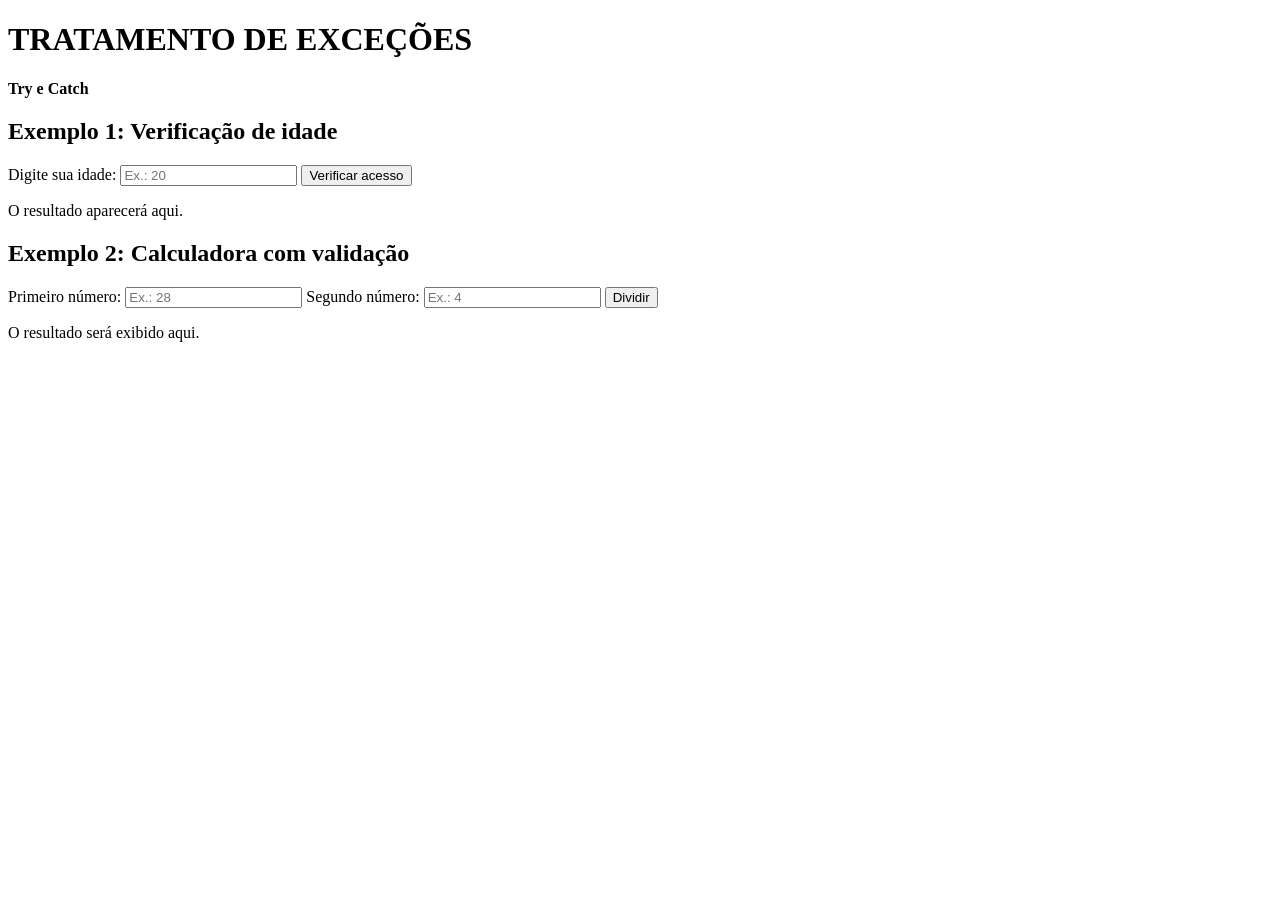
<file: AULA - EXCEPTION/index.html>
<!DOCTYPE html>
<html lang="en">
<head>
    <meta charset="UTF-8">
    <meta name="viewport" content="width=device-width, initial-scale=1.0">
    <title>Document</title>
</head>
<body>
    <main>
        <h1>TRATAMENTO DE EXCEÇÕES</h1>
        <p><strong> Try e Catch</strong></p>
        <section>
            <h2>Exemplo 1: Verificação de idade</h2>
            <label for="idade">Digite sua idade:</label>
            <input type="number" id="idade" placeholder="Ex.: 20">
            <button type="button" id="verificar">Verificar acesso</button>
            <p id="resultadoIdade" class="resultado">O resultado aparecerá aqui.</p>
            <p id="finalizacaoIdade" class="observacao"></p>
        </section>
        <section>
            <h2>Exemplo 2: Calculadora com validação</h2>
            <label for="numero1">Primeiro número:</label>
            <input type="number" id="numero1" placeholder="Ex.: 28">
            <label for="numero2">Segundo número:</label>
            <input type="number" id="numero2" placeholder="Ex.: 4">
            <button type="button" id="dividir">Dividir</button>
            <p id="resultadoDivisao" class="resultado">O resultado será exibido aqui.</p>
            <p id="finalizacaoDivisao" class="observacao"></p>
        </section>
    </main>
    <script src="script.js"></script>
</body>
</html>
</file>
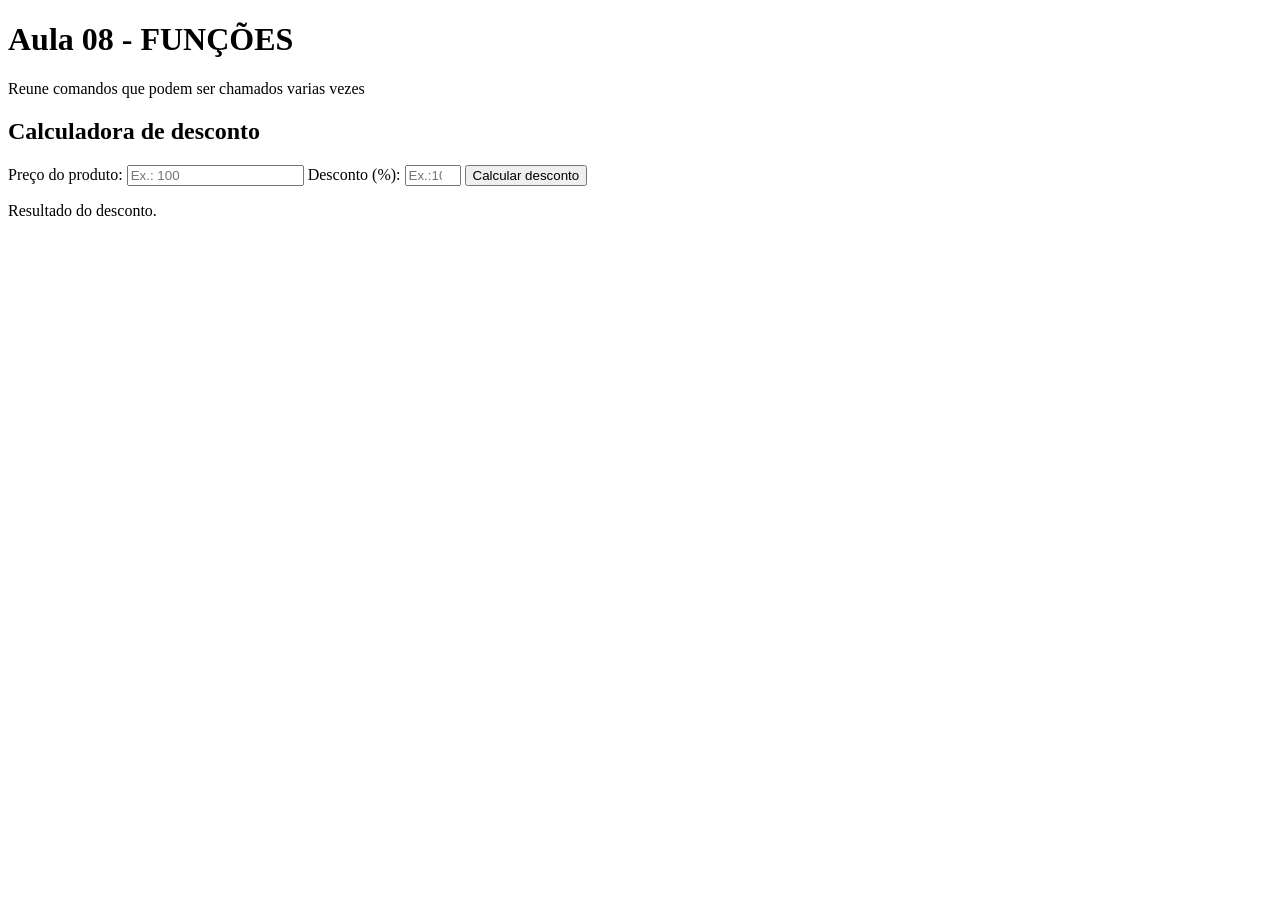
<file: AULA - FUNÇÕES/index.html>
<!DOCTYPE html>
<html lang="en">
<head>
    <meta charset="UTF-8">
    <meta name="viewport" content="width=device-width, initial-scale=1.0">
    <title>Document</title>
</head>
<body>
    <main>
        <h1>Aula 08 - FUNÇÕES</h1>
        <p>Reune comandos que podem ser chamados varias vezes</p>
        <section>
            <h2>Calculadora de desconto</h2>
            <label for="preco">Preço do produto:</label>
            <input type="number" id="preco" min="0" placeholder="Ex.: 100">
            <label for="desconto">Desconto (%):</label>
            <input type="number" id="desconto" min="0" max="100" placeholder="Ex.:10">
            <button type="button" id="calcular">Calcular desconto</button>
            <p id="resultado" class="resultado" role="status">Resultado do desconto.</p>
        </section>
    </main>
    <script src="script.js"></script>
</body>
</html>
</file>
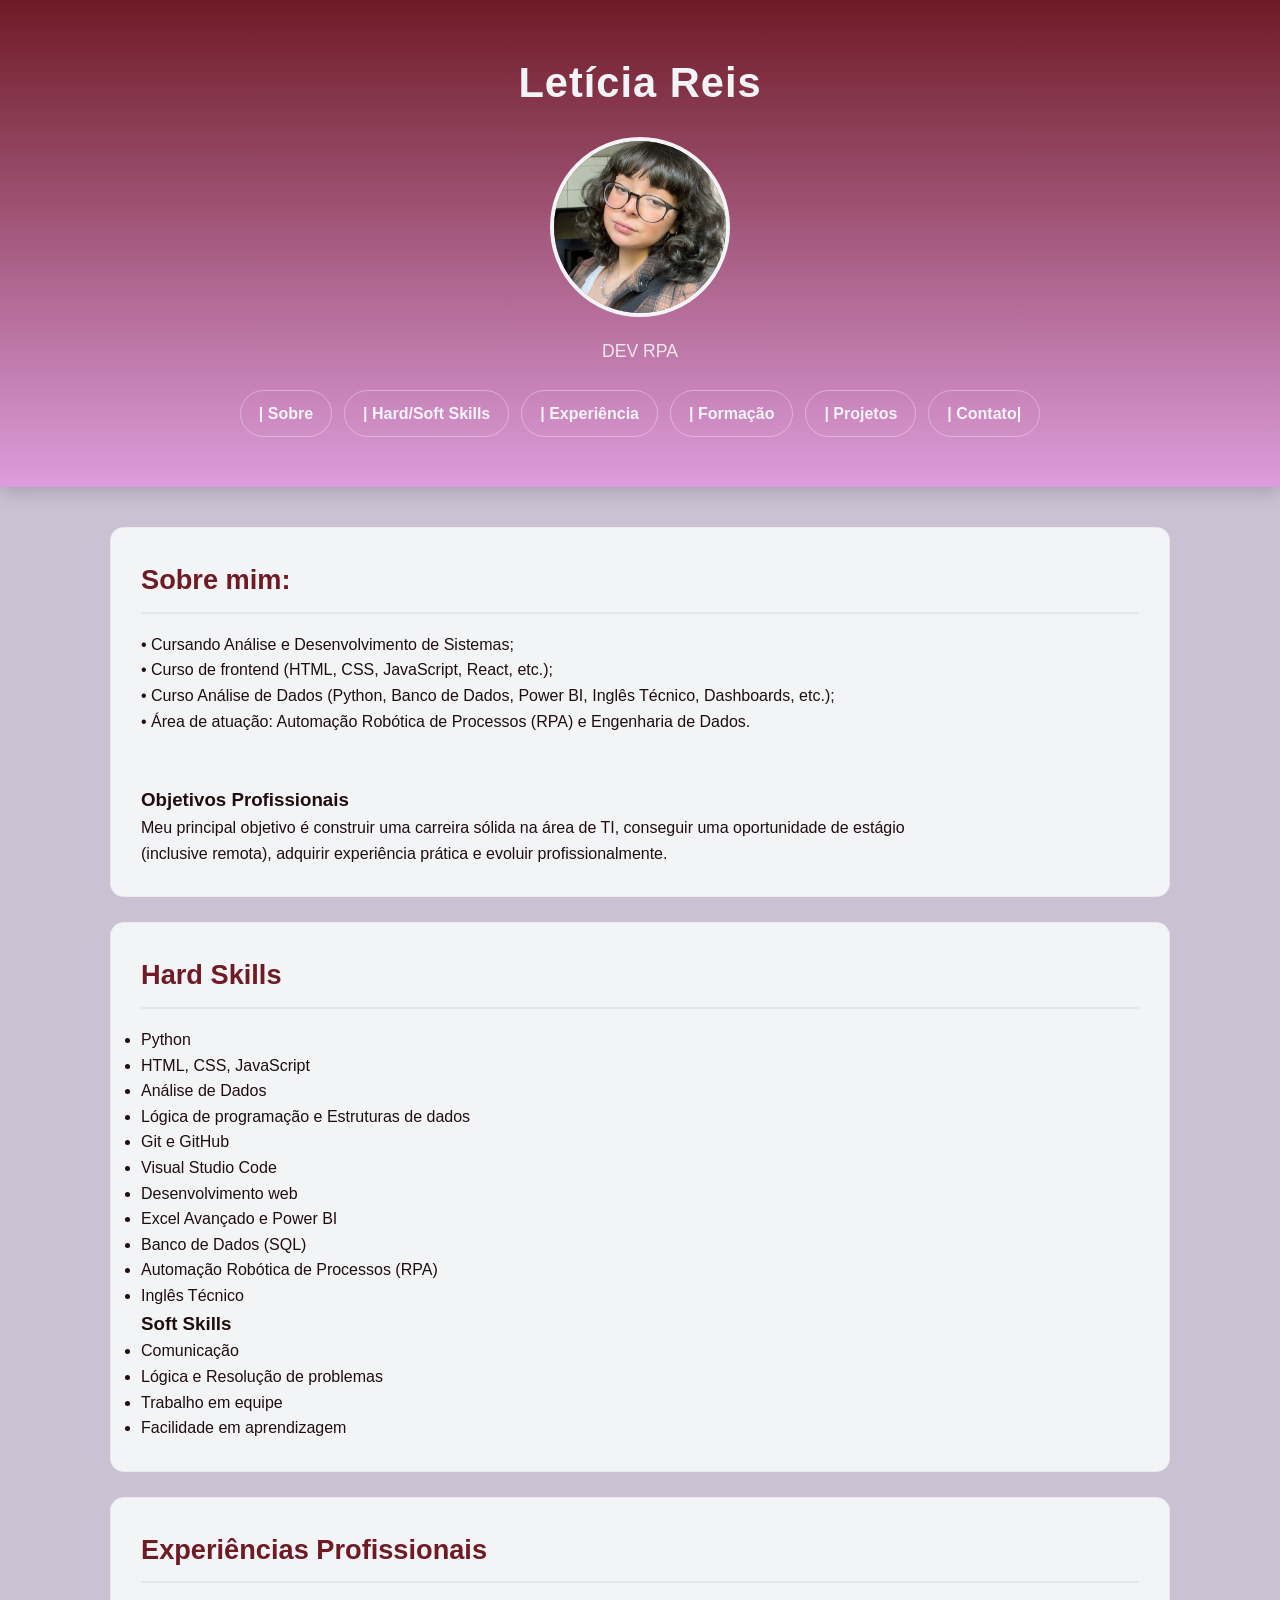
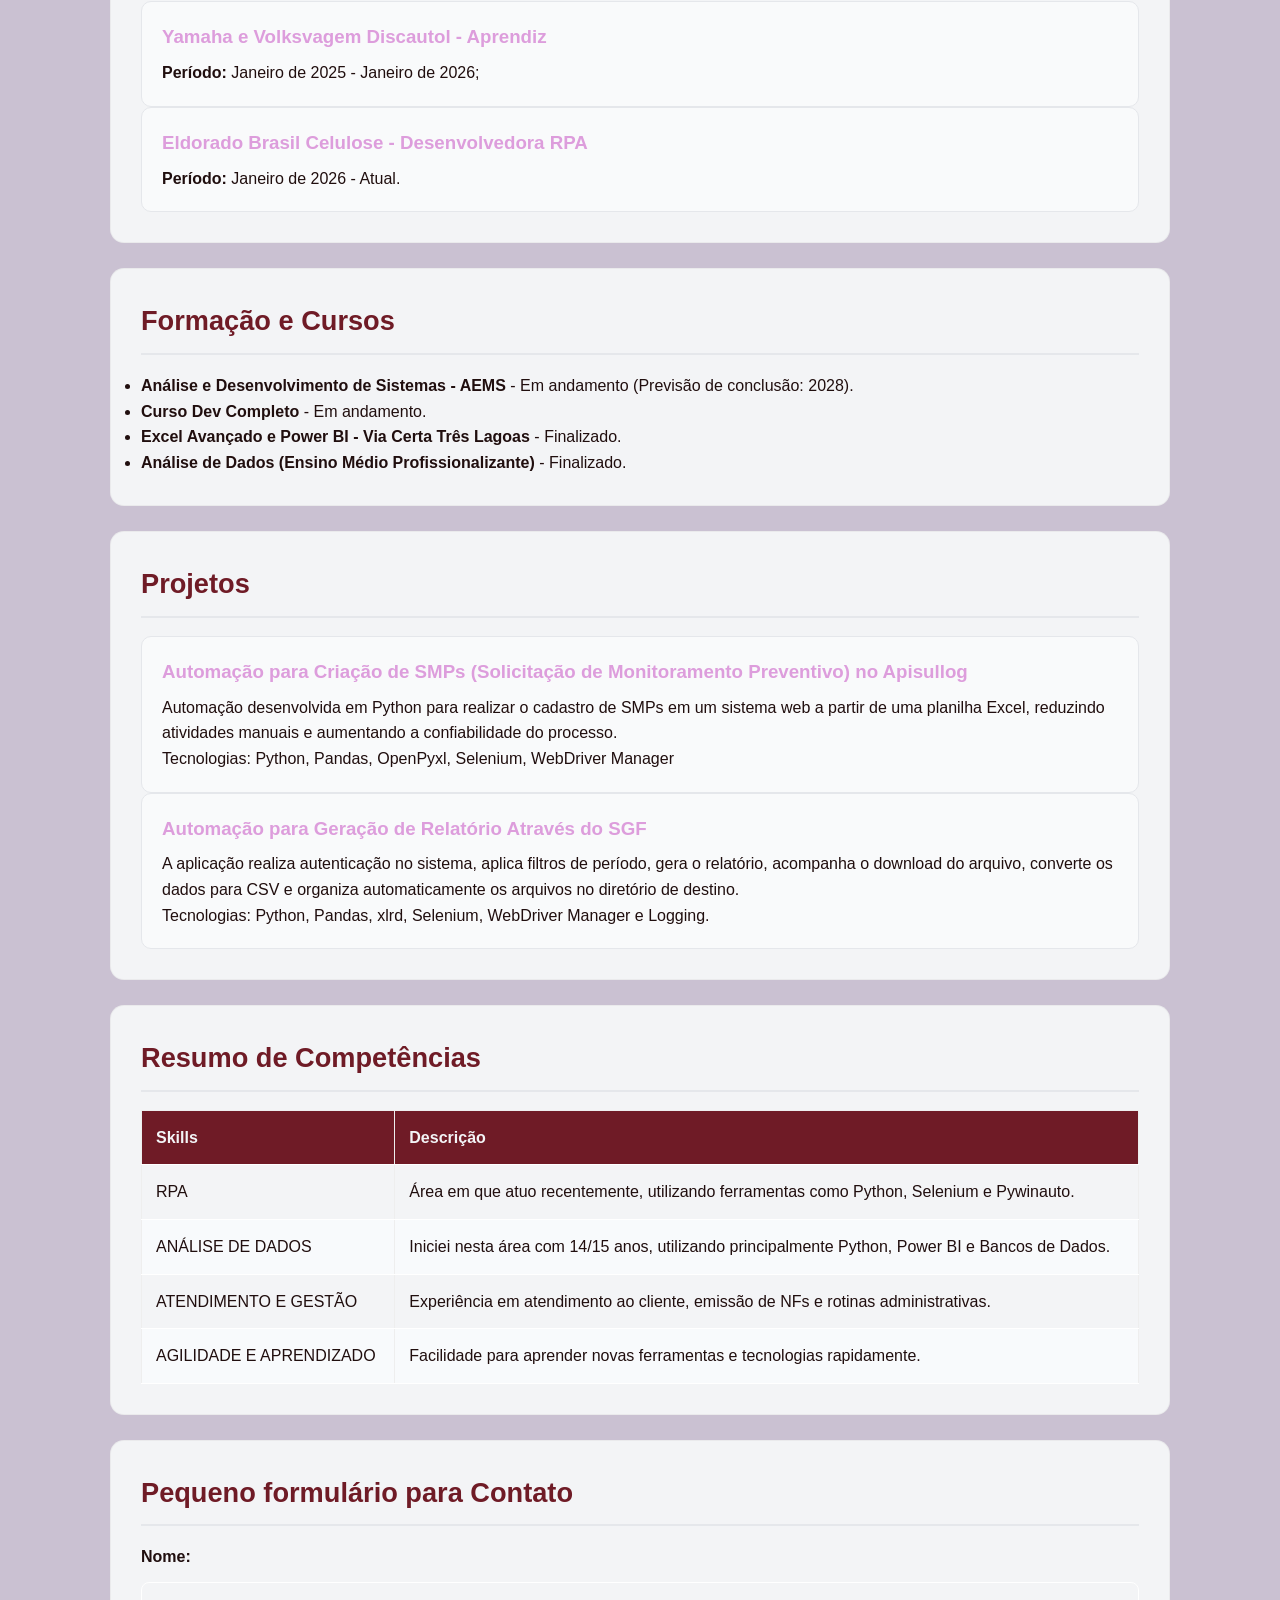
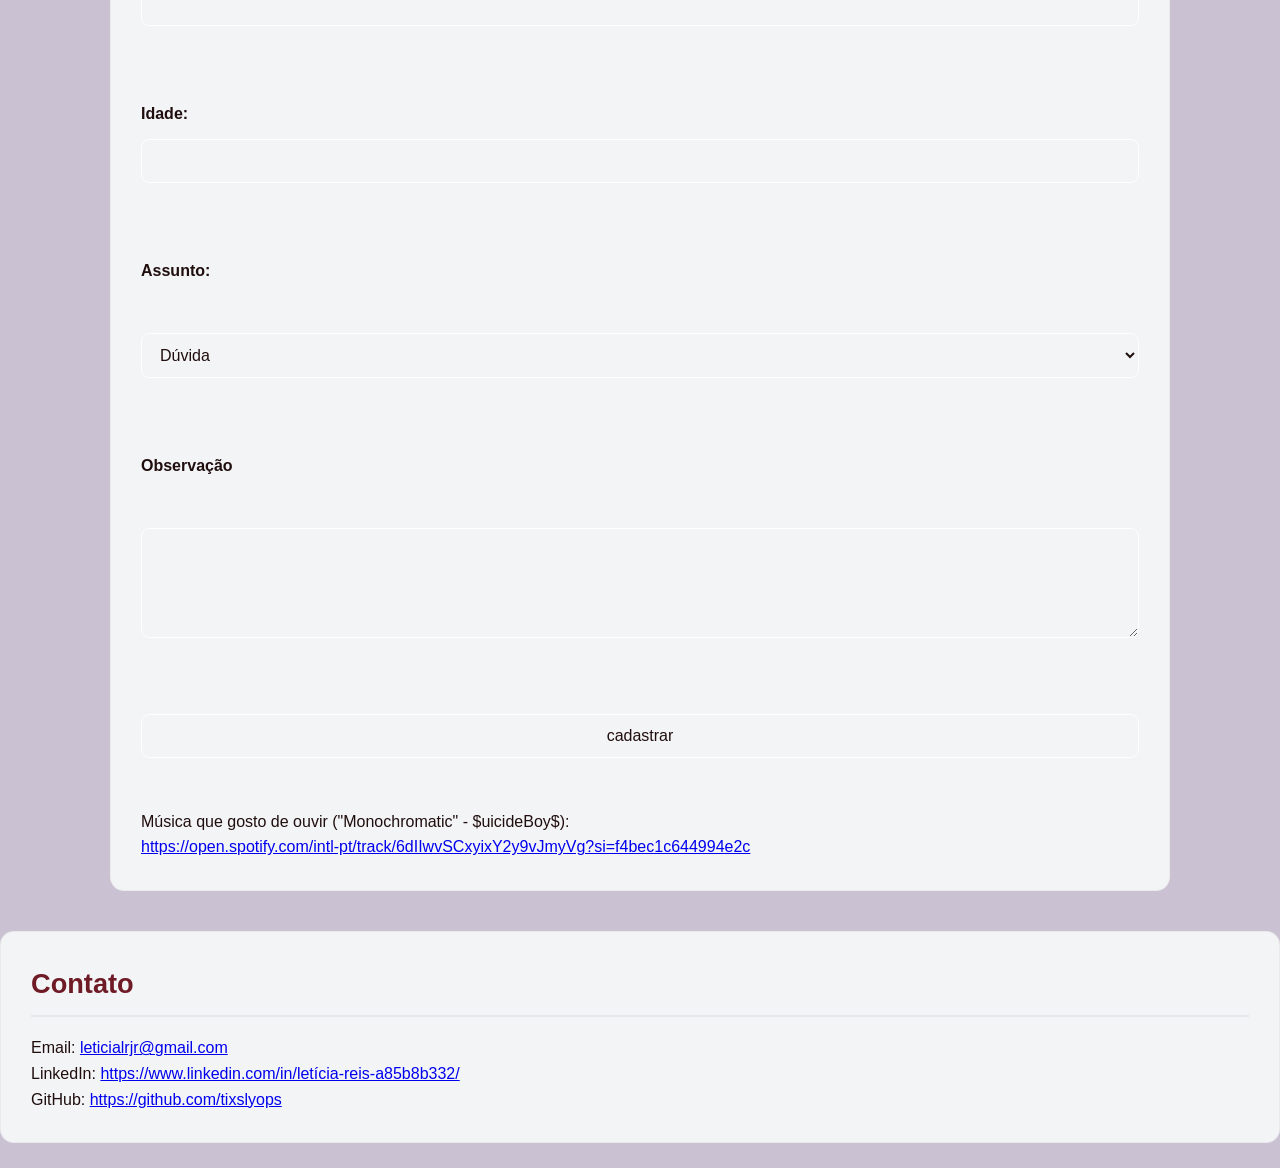
<file: Aula 02 CSS/index.html>
<!DOCTYPE html>
<html lang="pt-BR">
<head>
    <meta charset="UTF-8">
    <meta name="viewport" content="width=device-width, initial-scale=1.0">
    <title>Meu Portfólio - Letícia Reis</title>
    <link rel="stylesheet" href="style.css">
</head> 
<body>
    <header>
        <h1>Letícia Reis</h1>
        <img class="foto-perfil" src="img/img/imagem.jpeg" alt="Foto de Letícia Reis">
        <p>DEV RPA</p>
        <nav>
            <a href="#sobre">| Sobre</a>
            <a href="#habilidades">| Hard/Soft Skills</a>
            <a href="#experiencia">| Experiência</a>
            <a href="#formacao">| Formação</a>
            <a href="#projetos">| Projetos</a>
            <a href="#contato">| Contato|</a> 
        </nav>
    </header>
    
    <main>
        <section id="sobre">
            <h2>Sobre mim:</h2>
            <p>• Cursando Análise e Desenvolvimento de Sistemas;</p>
            <p>• Curso de frontend (HTML, CSS, JavaScript, React, etc.);</p>
            <p>• Curso Análise de Dados (Python, Banco de Dados, Power BI, Inglês Técnico, Dashboards, etc.);</p>
            <p>• Área de atuação: Automação Robótica de Processos (RPA) e Engenharia de Dados.</p>
            <br><br>
            
            <h3>Objetivos Profissionais</h3>
            <p>Meu principal objetivo é construir uma carreira sólida na área de TI, conseguir uma oportunidade de estágio (inclusive remota), adquirir experiência prática e evoluir profissionalmente.</p>
        </section>
        
        <section id="skills">
            <h2>Hard Skills</h2>
            <ul>
                <li>Python</li>
                <li>HTML, CSS, JavaScript</li>
                <li>Análise de Dados</li>
                <li>Lógica de programação e Estruturas de dados</li>
                <li>Git e GitHub</li>
                <li>Visual Studio Code</li>
                <li>Desenvolvimento web</li>
                <li>Excel Avançado e Power BI</li>
                <li>Banco de Dados (SQL)</li>
                <li>Automação Robótica de Processos (RPA)</li>
                <li>Inglês Técnico</li>
            </ul>

            <h3>Soft Skills</h3>
            <ul>
                <li>Comunicação</li>
                <li>Lógica e Resolução de problemas</li>
                <li>Trabalho em equipe</li>
                <li>Facilidade em aprendizagem</li>
            </ul>
        </section>
        
        <section id="experiencia">
            <h2>Experiências Profissionais</h2>
            
            <article>
                <h3>Yamaha e Volksvagem Discautol - Aprendiz</h3>
                <p><strong>Período:</strong> Janeiro de 2025 - Janeiro de 2026;</p>
            </article> 

            <article>
                <h3>Eldorado Brasil Celulose - Desenvolvedora RPA</h3>
                <p><strong>Período:</strong> Janeiro de 2026 - Atual.</p>
            </article>
        </section>

        <section id="formacao">
            <h2>Formação e Cursos</h2>
            <ul>
                <li><strong>Análise e Desenvolvimento de Sistemas - AEMS</strong> - Em andamento (Previsão de conclusão: 2028).</li>
                <li><strong>Curso Dev Completo</strong> - Em andamento.</li>
                <li><strong>Excel Avançado e Power BI - Via Certa Três Lagoas</strong> - Finalizado.</li>
                <li><strong>Análise de Dados (Ensino Médio Profissionalizante)</strong> - Finalizado.</li>
            </ul>
        </section>

        <section id="projetos">
            <h2>Projetos</h2>
            <article>
                <h3>Automação para Criação de SMPs (Solicitação de Monitoramento Preventivo) no Apisullog</h3>
                <p>Automação desenvolvida em Python para realizar o cadastro de SMPs em um sistema web a partir de uma planilha Excel, reduzindo atividades manuais e aumentando a confiabilidade do processo.</p>
                <p>Tecnologias: Python, Pandas, OpenPyxl, Selenium, WebDriver Manager</p>
            </article>
            <article>
                <h3>Automação para Geração de Relatório Através do SGF</h3>
                <p>A aplicação realiza autenticação no sistema, aplica filtros de período, gera o relatório, acompanha o download do arquivo, converte os dados para CSV e organiza automaticamente os arquivos no diretório de destino.</p>
                <p>Tecnologias: Python, Pandas, xlrd, Selenium, WebDriver Manager e Logging.</p>
            </article>
        </section>

                <section id="tabela-experiencias">
            <h2>Resumo de Competências</h2>
            <table border="1">
                <thead>
                    <tr>
                        <th>Skills</th>
                        <th>Descrição</th>
                    </tr>
                </thead>
                <tbody>
                    <tr>
                        <td>RPA</td>
                        <td>Área em que atuo recentemente, utilizando ferramentas como Python, Selenium e Pywinauto.</td>
                    </tr>
                    <tr>
                        <td>ANÁLISE DE DADOS</td>
                        <td>Iniciei nesta área com 14/15 anos, utilizando principalmente Python, Power BI e Bancos de Dados.</td>
                    </tr>
                    <tr>
                        <td>ATENDIMENTO E GESTÃO</td>
                        <td>Experiência em atendimento ao cliente, emissão de NFs e rotinas administrativas.</td>
                    </tr>
                    <tr>
                        <td>AGILIDADE E APRENDIZADO</td>
                        <td>Facilidade para aprender novas ferramentas e tecnologias rapidamente.</td>
                    </tr>
                </tbody>
            </table>
        </section>    
        <section id="formulario">
            <h2>Pequeno formulário para Contato</h2>
            <form action="processar_formulario.php" method="post">
                <label for="nome">Nome:</label>
                <input type="text" id="nome" name="nome" required><br><br>

                <label for="Idade">Idade:</label>
                <input type="number" id="Idade" name="Idade"><br><br>

                <label for="assunto">Assunto:</label><br>
                <select id="assunto" name="assunto">
                    <option value="duvida">Dúvida</option>
                    <option value="serviços">Orçamento de serviços de automação</option>
                    <option value="estagio">Oportunidade de estágio</option>
                    <option value="outro">Outro</option>
                </select><br><br>

                <label for="observacao">Observação</label><br>
                <textarea id="observacao" name="observacao" rows="4" cols="50" required></textarea><br><br>

                <input type="submit" value="cadastrar">
            </form>

            <br><br>
            <p>Música que gosto de ouvir ("Monochromatic" - $uicideBoy$):</p>
            <a href="https://open.spotify.com/intl-pt/track/6dIIwvSCxyixY2y9vJmyVg?si=f4bec1c644994e2c" target="_blank">https://open.spotify.com/intl-pt/track/6dIIwvSCxyixY2y9vJmyVg?si=f4bec1c644994e2c</a>
        </section>
    </main>
</body>
</html>
        <section id="contato">
            <h2>Contato</h2>
            <p>Email: <a href="mailto:leticialrjr@gmail.com">leticialrjr@gmail.com</a></p>
            <p>LinkedIn: <a href="https://www.linkedin.com/in/letícia-reis-a85b8b332" target="_blank">https://www.linkedin.com/in/letícia-reis-a85b8b332/</a></p>
            <p>GitHub: <a href="https://github.com/tixslyops" target="_blank">https://github.com/tixslyops</a></p>
        </section>
    </main>
</body>
</html>
</file>
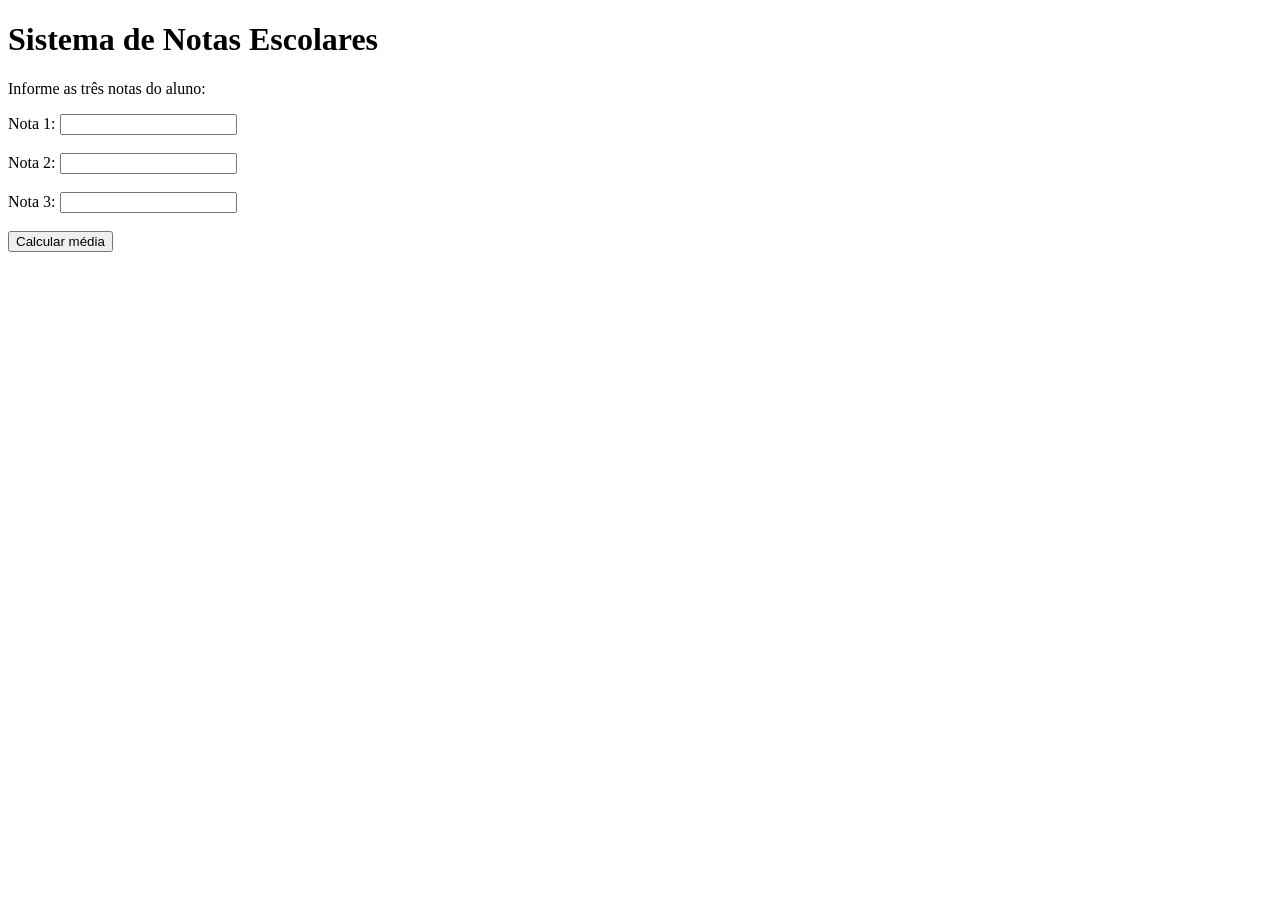
<file: AULA - EXCEPTION/EXERCICIO/index.html>
<!DOCTYPE html>
<html lang="pt-BR">
<head>
    <meta charset="UTF-8">
    <meta name="viewport" content="width=device-width, initial-scale=1.0">
    <title>Sistema de Notas Escolares</title>
</head>
<body>

    <h1>Sistema de Notas Escolares</h1>

    <p>Informe as três notas do aluno:</p>

    <label for="nota1">Nota 1:</label>
    <input type="number" id="nota1" step="any"><br><br>

    <label for="nota2">Nota 2:</label>
    <input type="number" id="nota2" step="any"><br><br>

    <label for="nota3">Nota 3:</label>
    <input type="number" id="nota3" step="any"><br><br>

    <button type="button" id="calcular">Calcular média</button>

    <p id="resultado" aria-live="polite"></p>
    <p id="finalizacao"></p>

    <script src="script.js"></script>
</body>
</html>
</file>
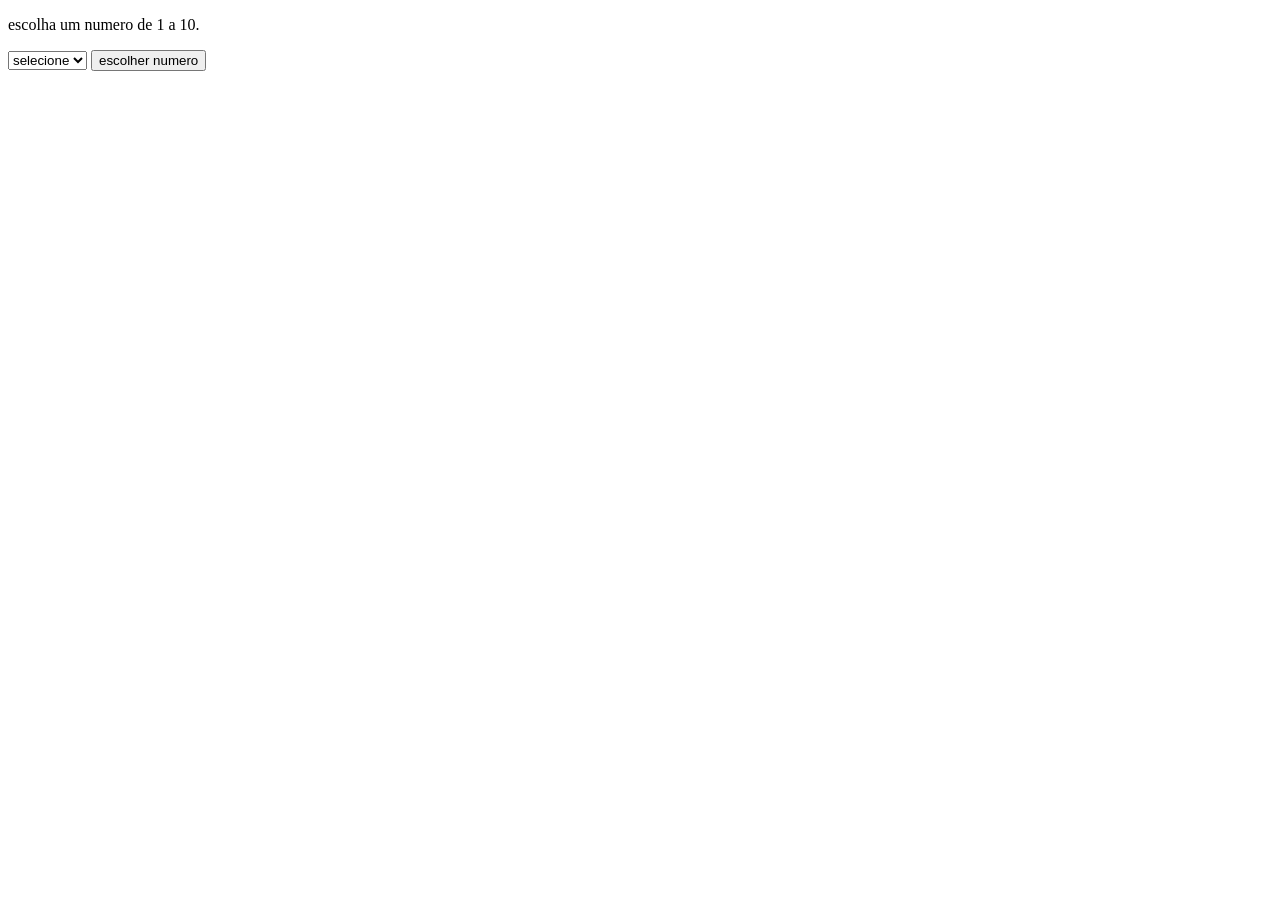
<file: AULA - WHILE E FOR/exercicio tabuada/index.html>
<!DOCTYPE html>
<html lang="en">
<head>
    <meta charset="UTF-8">
    <meta name="viewport" content="width=device-width, initial-scale=1.0">
    <title>Document</title>
</head>
<body>
    <p>escolha um numero de 1 a 10.</p>

    <select id="numeros">
        <option value="">selecione</option>
        <option value ="1">1</option>
        <option value ="2">2</option>
        <option value ="3">3</option>
        <option value ="4">4</option>
        <option value ="5">5</option>
        <option value ="6">6</option>
        <option value ="7">7</option>
        <option value ="8">8</option>
        <option value ="9">9</option>
        <option value ="10">10</option>
    </select>

    <button type="button" id="escolher">escolher numero</button>

    <p id="resultado"></p>

    <script src="tabuada.js"></script>
</body>
</html>
</file>
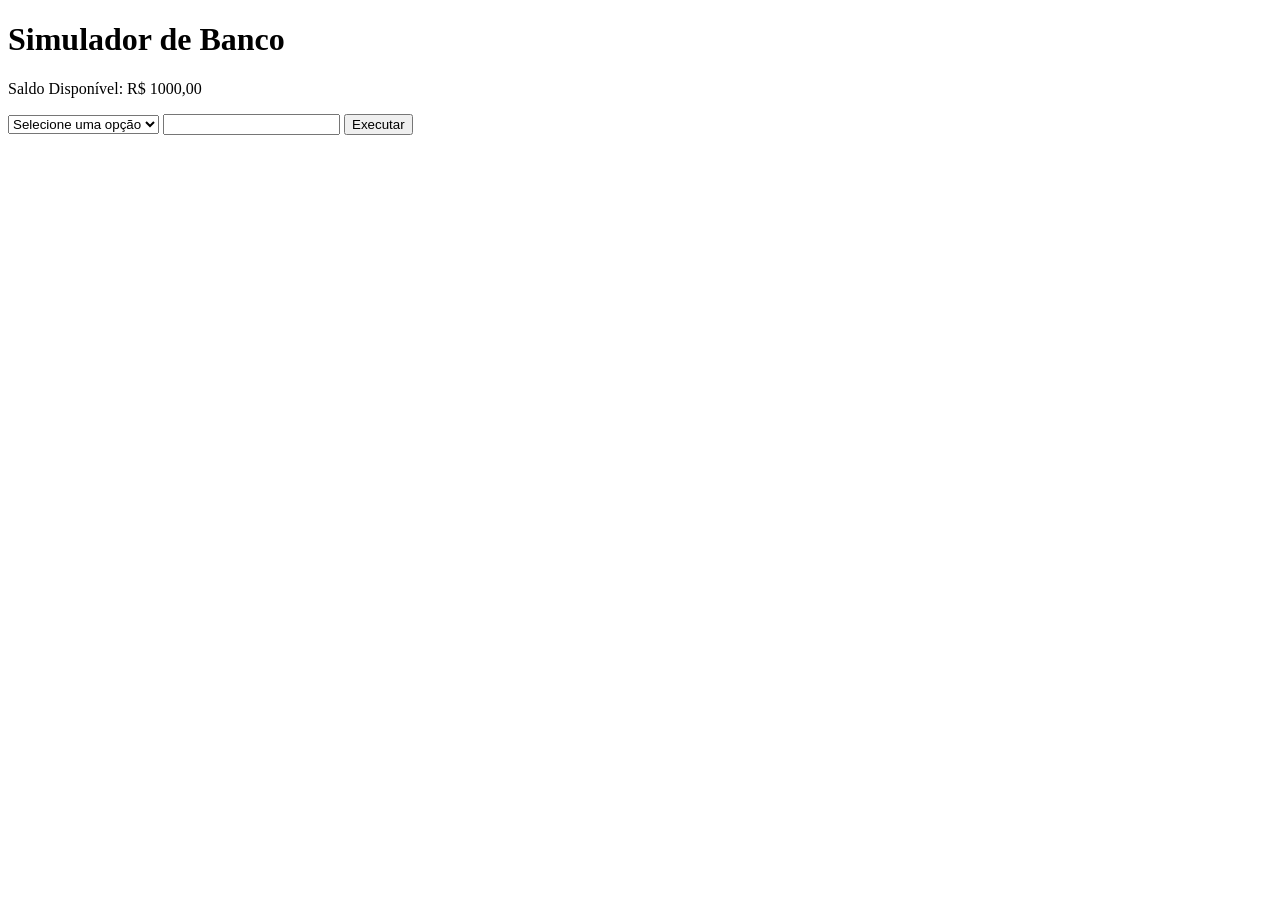
<file: Aula 07/DESAFIO DO BANCO/index.html>
<!DOCTYPE html>
<html lang="pt-BR">
<head>
    <meta charset="UTF-8">
    <meta name="viewport" content="width=device-width, initial-scale=1.0">
    <title>Desafio do Banco - Simulador</title>
</head>
<body>
    <h1>Simulador de Banco</h1>
    <p>Saldo Disponível: R$ <span id="saldo">1000,00</span></p>

    <select id="opcao">
        <option value="">Selecione uma opção</option>
        <option value="Consultar Saldo">Consultar Saldo</option>
        <option value="Depositar">Depositar</option>
        <option value="Sacar">Sacar</option>
        <option value="extrato">Ver Extrato</option>
    </select>
    
    <input type="number" id="valor">

    <button type="button" id="executar">Executar</button>

    <div id="mensagem" style="white-space: pre-line;"></div>

    <script src="desafio.js"></script>
</body>
</html>
</file>
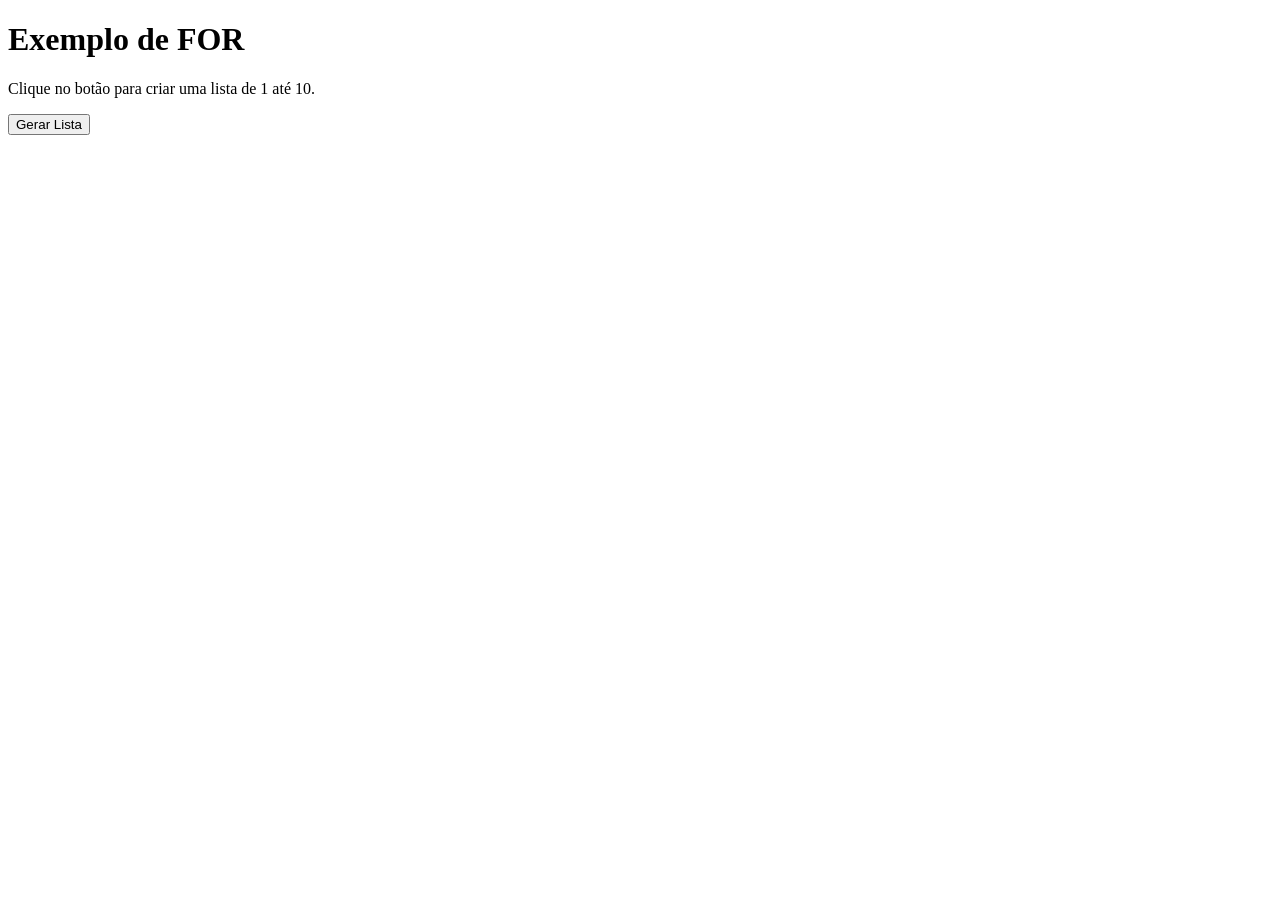
<file: AULA - WHILE E FOR/for.html>
<!DOCTYPE html>
<html lang="en">
<head>
    <meta charset="UTF-8">
    <meta name="viewport" content="width=device-width, initial-scale=1.0">
    <title>Document</title>
</head>
<body>
    
    <h1>Exemplo de FOR</h1>

    <p>Clique no botão para criar uma lista de 1 até 10. </p>

    <button type="button" id="gerar">Gerar Lista</button>

    <ul id="lista"></ul>

    <script src="for.js"></script>
 
</body>
</html>
</file>
<file: Aula 02 CSS/style.css>
:root {
    --cor-primaria: #6f1b26;
    --cor-primaria-escura: #dd9ddc;
    --cor-destaque:#f7f9fe;
    --cor-fundo:#cac1d2;
    --cor-branca: #f3f4f6;
    --cor-borda: #ffffff;
    --cor-texto: #200e0e;
    --sombra-padrao: #07071c;
    --raio-borda: 14px;
    --largura-maxima: 1100px;
}

* {
    box-sizing: border-box;
    margin: 0;
    padding: 0;
}

html {
    scroll-behavior: smooth;
}

body {
    font-family: Arial, Helvetica, sans-serif;
    color: var(--cor-texto);
    background-color: var(--cor-fundo);
    line-height: 1.6;
    min-height: 100vh;
}

header {
    background:linear-gradient(
        180deg,
        var(--cor-primaria),
        var(--cor-primaria-escura)
    );
    color: var(--cor-branca);
    padding: 50px 20px;
    text-align: center;
    box-shadow:0 4px 18px rgba(0, 0, 0, 0.18);
}

header h1 {
    font-size: 2.6rem;
    font-weight: 700;
    letter-spacing: 1px;
    margin-bottom: 8px;
}

header p {
    font-size: 1.1rem;
    opacity: 0.9;
    margin-bottom: 25px;
}


nav {
    display: flex;
    justify-content: center;
    gap: 12px;
    flex-wrap: wrap;
}

nav a {
    text-decoration: none;
    color: var(--cor-branca);
    padding: 10px 18px;
    border: 1px solid rgba(255, 255, 255,0.35);
    border-radius: 999px;
    font-weight: 600;
    transition: 0.3 ease;
}

main {
    max-width: var(--largura-maxima);
    margin: 40px auto;
    padding: 0 20px;
}

section {
    background-color: var(--cor-branca);
    padding: 30px;
    margin-bottom: 25px;
    border-radius: var(--raio-borda);
    box-shadow: var(--sombra-padrao);
    border: 1px solid rgba(0, 0, 0,0.04)
}

section h2 {
    color: var(--cor-primaria);
    font-size: 1.7rem;
    margin-bottom: 18px;
    border-bottom: 2px solid #e5e7eb;
    padding-bottom: 10px;
}

#sobre img {
    width: 200px;
    max-width: 100%;
    height: auto;
    border-radius: 12px;
    margin-bottom: 15px;
    border: 3px solid #e5e7eb;
    box-shadow: 0 5px 15px rgba(0, 0, 0,0.12)

}

#sobre p {
    max-width: 800px;
    color: var(--cor-texto);
}

#habilidade ul {
    list-style: none;
    display: grid;
    grid-template-columns: repeat(auto-fit, minmax(150px,1fr));
    gap: 12px;
}

#habilidade li {
    background-color:  #eff6ff;
    color: var(--cor-primaria-escura);
    padding: 12px 16px;
    border-radius: 8px;
    font-weight: 600;
    border-left: 4px solid var(--cor-destaque)
}

article {
    background-color: #f9fafb;
    padding: 20px;
    border-radius: 10px;
    border: 1px solid #e5e7eb;
}

article h3 {
    color: var(--cor-primaria-escura);
    margin-bottom: 8px;
}

article p {
    color: var(--cor-texto-suave
    )
}

#tabela-experiencias table {
    width: 100%;
    border-collapse: collapse;
    margin-top: 10px;
    border: none;
}

#tabela-experiencias thead {
    background-color: var(--cor-primaria);
    color: var(--cor-branca);
}

#tabela-experiencias th,
#tabela-experiencias td {
    padding: 14px;
    text-align: left;
    border-bottom: 1px solid var(--cor-borda);
}

#tabela-experiencias th {
    font-weight: 700;
}

#tabela-experiencias tbody tr:nth-child(even) {
    background: #f8fafc;
}

#tabela-experiencias tbody tr:hover {
    background: #eaf2ff;
    transition: background-color 0.2s ease;
}

form {
    display: flex;
    flex-direction: column;
    gap: 12px;
}

#cadastro form p {
    margin: 0;
    display: flex;
    flex-direction: column;
    gap: 6px;
}

label{
font-weight: 600;
    color: var(--cor-texto);

}

input, select, textarea {
    width: 100%;
    padding: 12px 14px;
    border: 1px solid var(--cor-borda);
    border-radius: 8px;
    font-size: 1rem;
    font-family: inherit;
    background-color: var(--cor-branca);
    color: var(--cor-texto);
    transition: order-color 0.2s ease, box-shadow 0.2s ease;
}

textarea {
    resize: vertical;
    min-height: 110px;
}

input:focus, select:focus, textarea:focus {
    outline: none;
    border-color: var(--cor-destaque);
    box-shadow: 0 0 0 3px rgba(37, 99, 235, 0.16);
}

button {
    background-color: var(--cor-primaria);
    color: var(--cor-branca);
    border: none;
    padding: 12px 22px;
    border-radius: 8px;font-size: 1rem;
    font-weight: 700;
    cursor: pointer;
    align-self: flex-start;
    transition: 03s ease;
}

button:hover {
    background-color: var(--cor-primaria-escura);
    transform: translateY(-2px);
    box-shadow: 0 6px 14px rgba(15, 43, 95,0.22);
} 

button:active {
    transform: translateY(0);
}

.foto-perfil {
    display: block;
    width: 180px;
    height: 180px;
    margin: 20px auto;
    border: 4px solid var(--cor-branca);
    border-radius: 50%;
    object-fit: cover;
}
</file>
